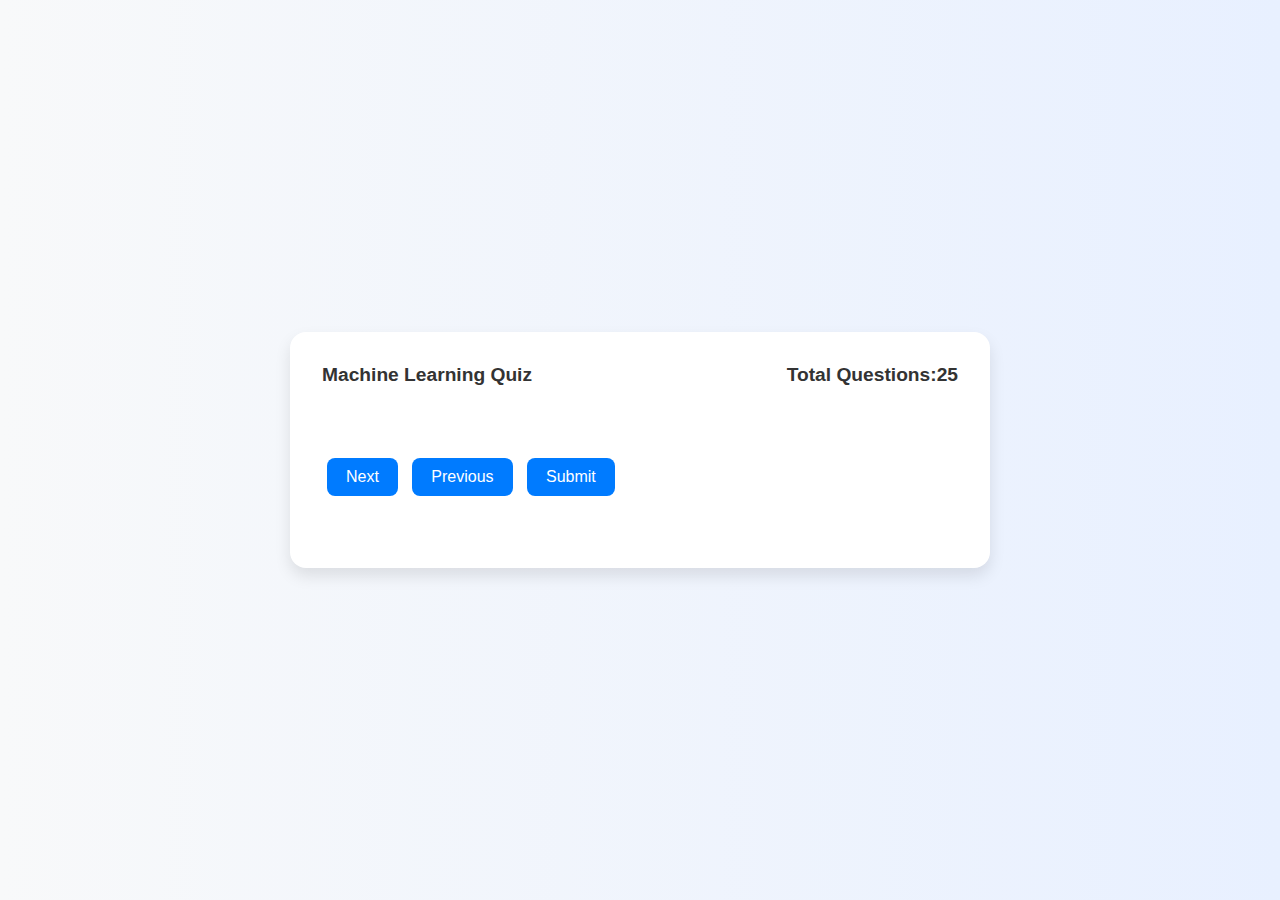
<file: index.html>
<!DOCTYPE html>
<html lang="en">
<head>
    <meta charset="UTF-8">
    <meta name="viewport" content="width=device-width, initial-scale=1.0">
    <title>Quiz-Game</title>
    <link rel="stylesheet" href="style.css">
    
</head>
<body>
    <div id="container">
        <div id="header">   
            <h1> Machine Learning Quiz</h1> 
            <h1> Total Questions:25</h1>
        </div>
        <div id="question"></div>
        <div id="options"></div>
        <div id="score"></div>
        <button id="next">Next</button>
        <button id="previous">Previous</button>
        <button id="submit">Submit</button>
        <div id="result"></div>
    </div>
    <script src="script.js" defer></script>
</body>
</html>
</file>
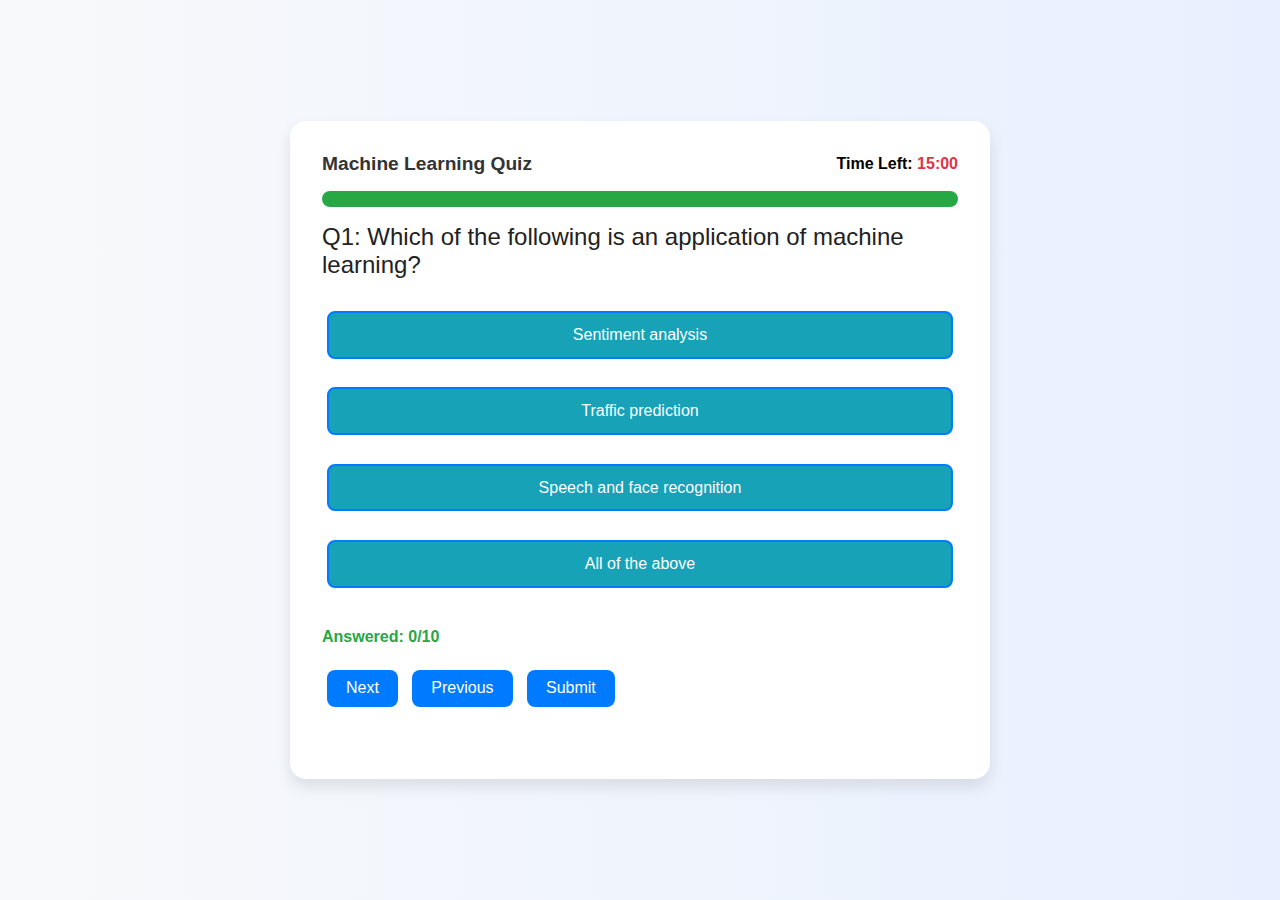
<file: Quiz.html>
<!DOCTYPE html>
<html lang="en">
<head>
  <meta charset="UTF-8" />
  <meta name="viewport" content="width=device-width, initial-scale=1.0"/>
  <title>Quiz-Game</title>
  <style>
    * {
      margin: 0;
      padding: 0;
      box-sizing: border-box;
      font-family: 'Segoe UI', Tahoma, Geneva, Verdana, sans-serif;
    }

    body {
      background: linear-gradient(to right, #f8f9fa, #e8f0ff);
      display: flex;
      justify-content: center;
      align-items: center;
      min-height: 100vh;
    }

    #container {
      background-color: #fff;
      padding: 2rem;
      width: 90%;
      max-width: 700px;
      border-radius: 16px;
      box-shadow: 0 8px 16px rgba(0, 0, 0, 0.1);
    }

    #header {
      display: flex;
      justify-content: space-between;
      align-items: center;
      margin-bottom: 1rem;
    }

    #header h1 {
      font-size: 1.2rem;
      color: #333;
    }

    #time {
      font-weight: bold;
      font-size: 1rem;
      color: #dc3545;
    }

    #time-bar-wrapper {
      width: 100%;
      height: 16px;
      background-color: #ddd;
      border-radius: 10px;
      margin: 1rem 0;
      overflow: hidden;
    }

    #time-bar {
      height: 100%;
      width: 100%;
      background-color: #28a745;
      transition: width 1s linear;
    }

    #question {
      font-size: 1.5rem;
      margin-bottom: 1.5rem;
      color: #222;
    }

    #options {
      display: flex;
      flex-direction: column;
      gap: 0.8rem;
      margin-bottom: 2rem;
    }

    #options button {
      padding: 0.8rem 1rem;
      font-size: 1rem;
      border: 2px solid #007bff;
      border-radius: 8px;
      background-color: #17a2b8;
      cursor: pointer;
      transition: all 0.3s ease;
    }

    #options button:hover {
      background-color: #007bff;
      color: #fff;
    }

    #options .selected {
      background-color: green;
      color: #fff;
    }

    #score {
      font-weight: bold;
      margin-bottom: 1rem;
      color: #28a745;
    }

    button {
      padding: 0.6rem 1.2rem;
      margin: 0.5rem 0.3rem;
      border: none;
      border-radius: 8px;
      background-color: #6c757d;
      color: white;
      font-size: 1rem;
      cursor: pointer;
      transition: background 0.3s ease;
    }

    button:hover {
      background-color: #5a6268;
    }

    #next,
    #previous,
    #submit {
      background-color: #007bff;
    }

    #next:hover,
    #previous:hover,
    #submit:hover {
      background-color: #0056b3;
    }

    #result {
      font-size: 1.2rem;
      font-weight: bold;
      margin-top: 2rem;
      color: #17a2b8;
      text-align: center;
    }
  </style>
</head>
<body>
  <div id="container">
    <div id="header">
      <h1>Machine Learning Quiz</h1>
      <div><strong>Time Left: </strong><span id="time">15:00</span></div>
    </div>

    <div id="time-bar-wrapper">
      <div id="time-bar"></div>
    </div>

    <div id="question"></div>
    <div id="options"></div>
    <div id="score"></div>
    <button id="next">Next</button>
    <button id="previous">Previous</button>
    <button id="submit">Submit</button>
    <div id="result"></div>
  </div>

  <script>
    const questions = [
      {
        question: "Which of the following is an application of machine learning?",
        options: ["Sentiment analysis", "Traffic prediction", "Speech and face recognition", "All of the above"],
        answer: "All of the above"
      },
      {
        question: "Which machine learning algorithm is based on the idea of bagging?",
        options: ["Decision tree", "Random forest", "Classification", "Regression"],
        answer: "Random forest"
      },
      {
        question: "Which of the following is a common class of problems in machine learning?",
        options: ["Regression", "Classification", "Clustering", "All of the above"],
        answer: "All of the above"
      },
      {
        question: "Which of the following is not a supervised learning algorithm?",
        options: ["Linear regression", "Logistic regression", "K-means clustering", "Support vector machine"],
        answer: "K-means clustering"
      },
      {
        question: "Which evaluation metric is commonly used for classification tasks when class imbalance is present?",
        options: ["Mean Squared Error (MSE)", "Accuracy", "F1-score", "R-squared"],
        answer: "F1-score"
      },
      {
        question: "Which algorithm is most suitable for finding groups within data?",
        options: ["Linear Regression", "Decision Tree", "K-Means Clustering", "Naive Bayes"],
        answer: "K-Means Clustering"
      },
      {
        question: "Which of the following is a dimensionality reduction technique?",
        options: ["PCA", "SVM", "CNN", "LSTM"],
        answer: "PCA"
      },
      {
        question: "What does overfitting refer to in machine learning?",
        options: [
          "Model performs poorly on training data",
          "Model performs well on unseen data",
          "Model performs well on training data but poorly on unseen data",
          "Model is too simple for the data"
        ],
        answer: "Model performs well on training data but poorly on unseen data"
      },
      {
        question: "Which ML technique uses rewards and penalties for learning?",
        options: ["Supervised Learning", "Reinforcement Learning", "Unsupervised Learning", "Semi-supervised Learning"],
        answer: "Reinforcement Learning"
      },
      {
        question: "Which one is an example of a loss function in regression problems?",
        options: ["Cross Entropy", "Hinge Loss", "Mean Squared Error", "Log Loss"],
        answer: "Mean Squared Error"
      }
    ];

    let currentQuestion = 0;
    let score = 0;
    let userAnswers = [];
    let timerInterval;
    let timeLeft = 15 * 60;

    const questionDiv = document.getElementById("question");
    const optionsDiv = document.getElementById("options");
    const scoreDiv = document.getElementById("score");
    const resultDiv = document.getElementById("result");
    const totalQ = document.getElementById("total");
    const timerElement = document.getElementById("time");

    const nextBtn = document.getElementById("next");
    const prevBtn = document.getElementById("previous");
    const submitBtn = document.getElementById("submit");

    displayQuestion();
    startTimer();

    function displayQuestion() {
      const q = questions[currentQuestion];
      questionDiv.innerText = `Q${currentQuestion + 1}: ${q.question}`;
      optionsDiv.innerHTML = "";

      q.options.forEach(option => {
        const button = document.createElement("button");
        button.textContent = option;
        button.classList.add("option-btn");

        if (userAnswers[currentQuestion] === option) {
          button.classList.add("selected");
        }

        button.addEventListener("click", () => {
          userAnswers[currentQuestion] = option;
          document.querySelectorAll(".option-btn").forEach(btn => btn.classList.remove("selected"));
          button.classList.add("selected");
        });

        optionsDiv.appendChild(button);
      });

      updateScoreDisplay();
    }

    function updateScoreDisplay() {
      scoreDiv.textContent = `Answered: ${userAnswers.filter(Boolean).length}/${questions.length}`;
    }

    nextBtn.addEventListener("click", () => {
      if (currentQuestion <= questions.length - 1) {
        currentQuestion++;
        displayQuestion();
      }
    });

    prevBtn.addEventListener("click", () => {
      if (currentQuestion > 0) {
        currentQuestion--;
        displayQuestion();
      }
    });

    submitBtn.addEventListener("click", () => {
      clearInterval(timerInterval);
      evaluateQuiz();
    });

    function evaluateQuiz() {
      score = 0;
      questions.forEach((q, i) => {
        if (userAnswers[i] === q.answer) {
          score++;
        }
      });

      resultDiv.innerHTML = `<h2>You scored ${score} out of ${questions.length}</h2>`;
      nextBtn.disabled = true;
      prevBtn.disabled = true;
      submitBtn.disabled = true;
    }

    function startTimer() {
      const totalTime = timeLeft;
      timerInterval = setInterval(() => {
        const minutes = Math.floor(timeLeft / 60);
        const seconds = timeLeft % 60;
        timerElement.textContent = `${String(minutes).padStart(2, '0')}:${String(seconds).padStart(2, '0')}`;

        // Progress bar update
        const bar = document.getElementById("time-bar");
        const percent = (timeLeft / totalTime) * 100;
        bar.style.width = `${percent}%`;

        if (timeLeft <= 60) {
          bar.style.backgroundColor = "#dc3545"; // Red
        } else if (timeLeft <= 180) {
          bar.style.backgroundColor = "#ffc107"; // Yellow
        }

        if (timeLeft <= 0) {
          clearInterval(timerInterval);
          autoSubmit();
        }

        timeLeft--;
      }, 1000);
    }

    function autoSubmit() {
      alert("⏰ Time's up! Submitting your quiz...");
      evaluateQuiz();
    }
  </script>
</body>
</html>
</file>
<file: style.css>
/* General Reset */
* {
    margin: 0;
    padding: 0;
    box-sizing: border-box;
    font-family: 'Segoe UI', Tahoma, Geneva, Verdana, sans-serif;
  }
  
  
  body {
    background: linear-gradient(to right, #f8f9fa, #e8f0ff);
    display: flex;
    justify-content: center;
    align-items: center;
    min-height: 100vh;
  }
  
  
  #container {
    background-color: #fff;
    padding: 2rem;
    width: 90%;
    max-width: 700px;
    border-radius: 16px;
    box-shadow: 0 8px 16px rgba(0, 0, 0, 0.1);
  }
  
  
  #header {
    display: flex;
    justify-content: space-between;
    align-items: center;
    margin-bottom: 2rem;
  }
  
  #header h1 {
    font-size: 1.2rem;
    color: #333;
  }
  
  #question {
    font-size: 1.5rem;
    margin-bottom: 1.5rem;
    color: #222;
  }

  #options {
    display: flex;
    flex-direction: column;
    gap: 0.8rem;
    margin-bottom: 2rem;
  }
  
  #options button {
    padding: 0.8rem 1rem;
    font-size: 1rem;
    border: 2px solid #007bff;
    border-radius: 8px;
    background-color: #fff;
    cursor: pointer;
    transition: all 0.3s ease;
  }
  
  #options button:hover {
    background-color: #007bff;
    color: #fff;
  }
  
  #score {
    font-weight: bold;
    margin-bottom: 1rem;
    color: #28a745;
  }
  
  button {
    padding: 0.6rem 1.2rem;
    margin: 0.5rem 0.3rem;
    border: none;
    border-radius: 8px;
    background-color: #6c757d;
    color: white;
    font-size: 1rem;
    cursor: pointer;
    transition: background 0.3s ease;
  }
  
  button:hover {
    background-color: #5a6268;
  }

  #next,
  #previous,
  #submit {
    background-color: #007bff;
  }
  
  #next:hover,
  #previous:hover,
  #submit:hover {
    background-color: #0056b3;
  }
  
  #result {
    font-size: 1.2rem;
    font-weight: bold;
    margin-top: 2rem;
    color: #17a2b8;
    text-align: center;
  }
</file>
